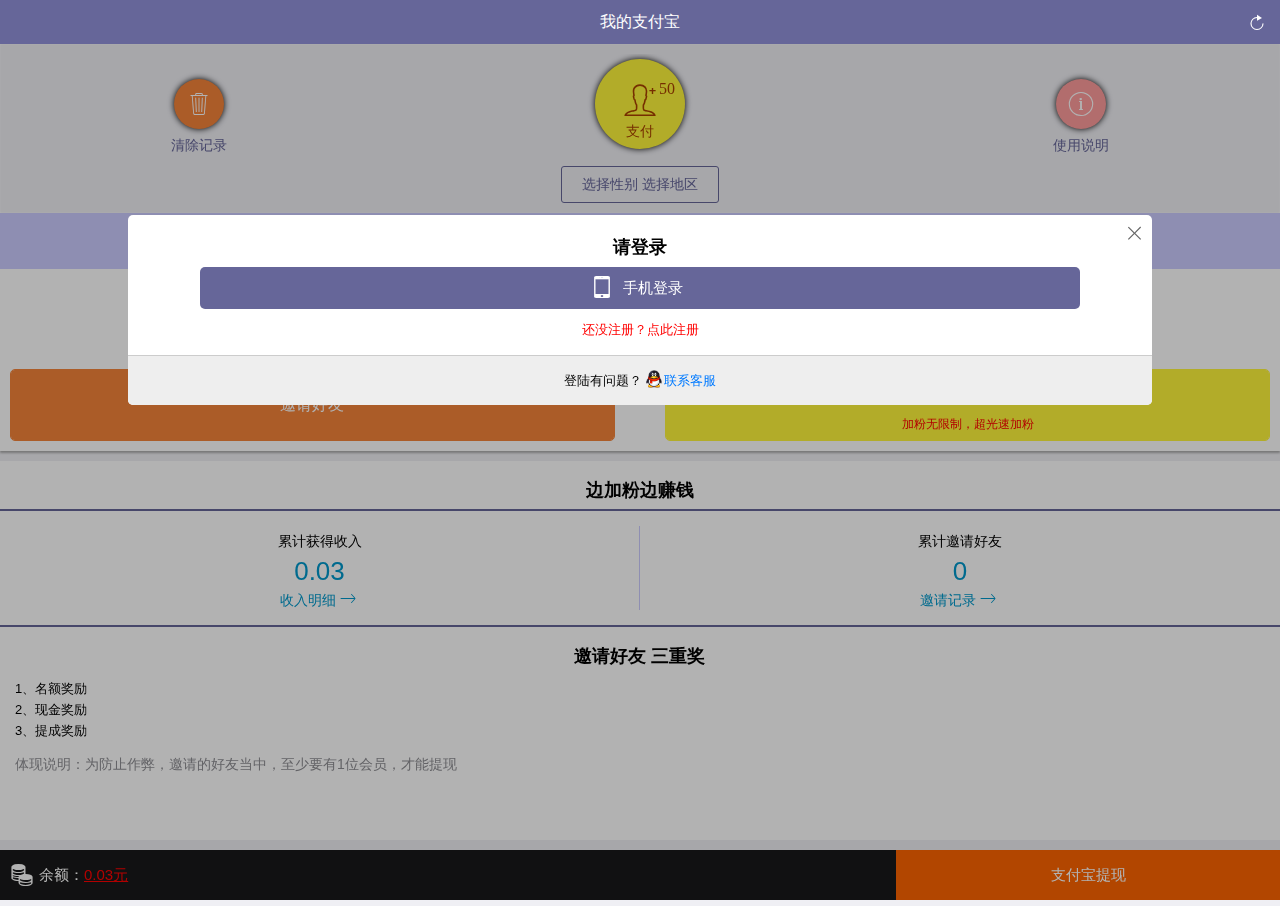
<file: index.html>
<!DOCTYPE html>
<html>
<head>
    <meta charset="utf-8">
    <meta name="viewport" content="width=device-width,initial-scale=1,minimum-scale=1,maximum-scale=1,user-scalable=no" />
    <title></title>
    <link href="css/mui.min.css" rel="stylesheet"/>
    <link rel="stylesheet" href="css/style.css" /> 
</head>
<body>
	<header class="mui-bar mui-bar-nav">
	    <h1 class="mui-title">我的支付宝</h1>
	    <span class="mui-icon mui-icon-refreshempty mui-pull-right"></span>
	</header>
	
	<!--内容：开始-->
	<div class="mui-content"></div> 
	<!--内容：开始-->

</body>
<script type="text/javascript" src="js/mui.js" ></script>
<script type="text/javascript" src="js/dongyi.js" ></script>
<script type="text/javascript" src="js/app.js" ></script>
<script>
headerTap();//启用双击监听
subPagesLoad("index_inner");//加载子页面
/*
 * 考虑是否需要刷新按钮（有下拉刷新，而且刷新会出现白屏。效果不理想。）
 */
dj.click(dj.className("mui-icon-refreshempty")[0],function(){//右上角点击刷新
	var headerView = plus.webview.currentWebview().children()[0];
	headerView.reload();
})
</script>
</html>
</file>
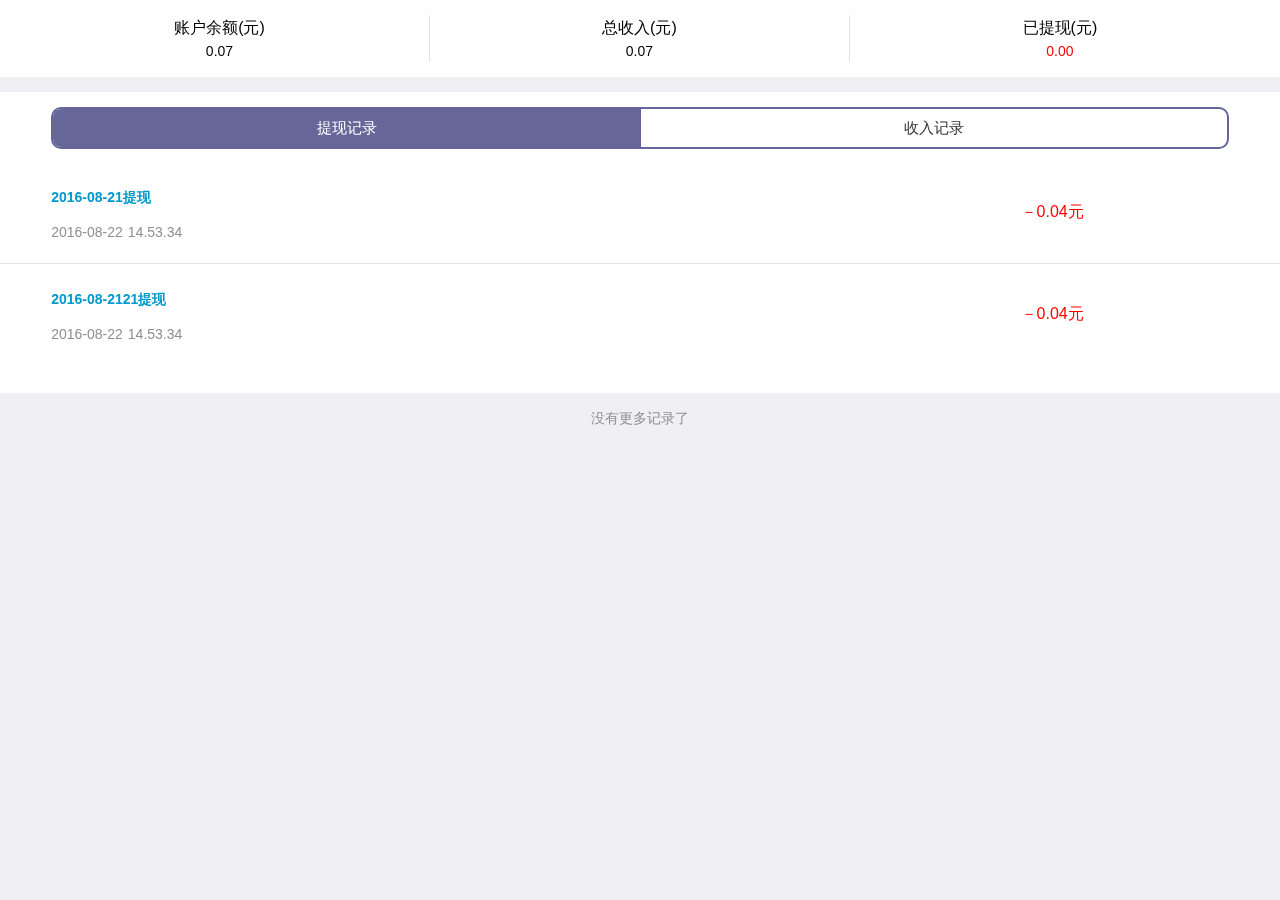
<file: cach_list_inner.html>
<!DOCTYPE html>
<html>
<head>
	<meta charset="utf-8">
    <meta name="viewport" content="width=device-width,initial-scale=1,minimum-scale=1,maximum-scale=1,user-scalable=no" />
    <title></title>
    <link href="css/mui.min.css" rel="stylesheet"/>
    <link rel="stylesheet" href="css/style.css" /> 
</head>
<body>
	<!--下拉容器：开始-->
	<div class="mui-content mui-scroll-wrapper" id="pullrefresh">
		<div class="mui-scroll">
			
			
			<!--收入列表：开始-->
		    <div class="mui-list-unstyled income-list">
		    		<div>
		    			<h5>账户余额(元)</h5>
		    			<p>0.07</p>
		    		</div>
		    		<div>
		    			<h5>总收入(元)</h5>
		    			<p>0.07</p>
		    		</div>
		    		<div>
		    			<h5>已提现(元)</h5>
		    			<p class="red">0.00</p>
		    		</div>
		    </div>
		    <!--收入列表：结束-->
		    <!--记录列表：开始-->
		    <div class="jilu-list">
				<div class="mui-segmented-control jilu-tab" id="segmentedControl">
					<a class="mui-control-item mui-active" href="#list_item1">提现记录</a><!--第一个mui-active-->
					<a class="mui-control-item" href="#list_item2">收入记录</a>
				</div>
				<!--第一个列表：开始-->
				<ul class="mui-control-content mui-list-unstyled  mui-active" id="list_item1"><!--第一个mui-active-->
					<li>
						<div class="jl-detail">
							<h4>2016-08-21提现</h4>
							<p>2016-08-22<time>14.53.34</time></p>
						</div>
						<div class="jl-num">－0.04元</div>
					</li>
					<li>
						<div class="jl-detail">
							<h4>2016-08-2121提现</h4>
							<p>2016-08-22<time>14.53.34</time></p>
						</div>
						<div class="jl-num">－0.04元</div>
					</li>
				</ul>
				<!--第一个列表：结束-->
				<!--第二个列表：开始-->
				<ul class="mui-control-content mui-list-unstyled" id="list_item2">
					<li>
						<div class="jl-detail">
							<h4>2016-08-21支出</h4>
							<p>2016-08-22<time>14.53.34</time></p>
						</div>
						<div class="jl-num">+0.04元</div>
					</li>
					<li>
						<div class="jl-detail">
							<h4>2016-08-21支出</h4>
							<p>2016-08-22<time>14.53.34</time></p>
						</div>
						<div class="jl-num">+0.04元</div>
					</li>
					<li>
						<div class="jl-detail">
							<h4>2016-08-21支出</h4>
							<p>2016-08-22<time>14.53.34</time></p>
						</div>
						<div class="jl-num">+0.04元</div>
					</li>
				</ul>
				<!--第二个列表：结束-->
				
		    </div>
		    <p class="jilu-more">没有更多记录了</p>
		    <!--记录列表：结束-->
		    
		    
	    </div>
	</div>
	<!--下拉容器：结束-->
	
	
	<!--弹窗：开始-->
    	<!--记录详情：开始-->
	<div class="login-tips jl-detail-tips" id="tc_jlxq">
		<span class="mui-icon mui-icon-closeempty mui-pull-right txt-close"></span>
		<h4>记录详情</h4>
		<p><time>2016-08-22</time>签到奖励</p>
	</div>
    	<!--记录详情：结束-->
    <!--弹窗：结束-->
</body>
<script type="text/javascript" src="js/mui.js" ></script>
<script type="text/javascript" src="js/dongyi.js" ></script>
<script type="text/javascript" src="js/app.js" ></script><!--全局使用的函数-->
<script>
var mask_show = false;//遮罩状态

//奖励细节弹窗
mui.each(dj.tagName("li"),function(data){
	dj.click(dj.tagName("li")[data],function(){
		mask_show = tcOpen(mask_show);
	})
})

//关闭按钮关闭弹窗
dj.click(dj.className("txt-close")[0],function(){//增加点击事件
	closeMaskBtn(mask_show);
})
</script>
</html>
</file>
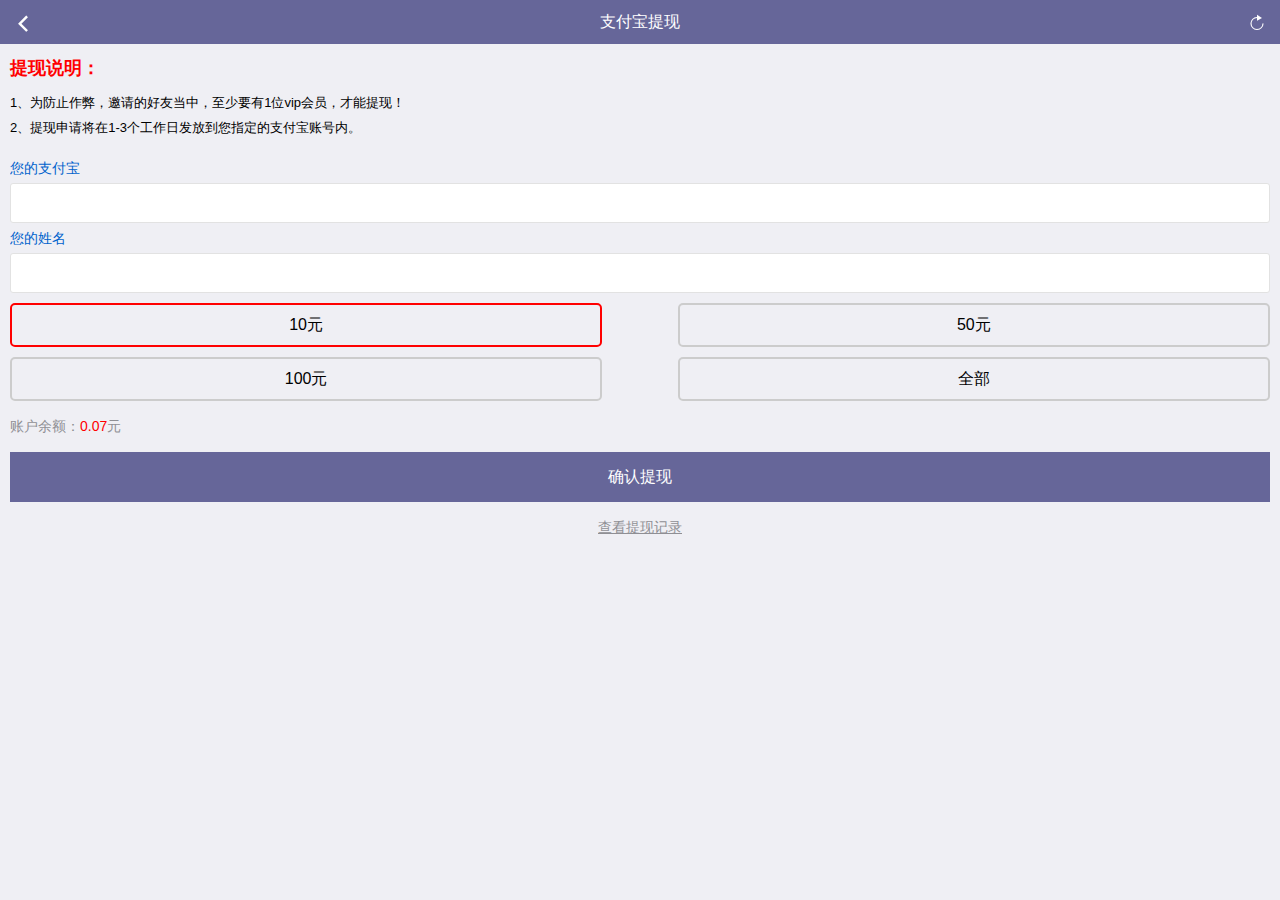
<file: cash.html>
<!DOCTYPE html>
<html>
<head>
	<meta charset="UTF-8">
	<title></title>
	<meta name="viewport" content="width=device-width,initial-scale=1,minimum-scale=1,maximum-scale=1,user-scalable=no" />
	<link href="css/mui.min.css" rel="stylesheet" />
	<link rel="stylesheet" href="css/style.css" />
</head>
<body> 
	<header class="mui-bar mui-bar-nav">
		<a class="mui-action-back mui-icon mui-icon-left-nav mui-pull-left" id="heeader_back"></a>
	    <h1 class="mui-title" id="title">支付宝提现</h1>
	    <span class="mui-icon mui-icon-refreshempty mui-pull-right"></span>
	</header>
	<!--内容：开始-->
	<div class="mui-content mui-content-padded">
		<div class="info">
			<h4>提现说明：</h4>
			<ul class="mui-list-unstyled">
				<li>1、为防止作弊，邀请的好友当中，至少要有1位vip会员，才能提现！</li>
				<li>2、提现申请将在1-3个工作日发放到您指定的支付宝账号内。</li>
			</ul>
		</div>
		<form class="mui-input-group cash-form" action="javascript:return false;">
			<div class="mui-input-row">
				<label>您的支付宝</label>
	        		<input type="text" class="mui-input-clear">
			</div>
			<div class="mui-input-row">
				<label>您的姓名</label>
	        		<input type="text" class="mui-input-clear">
			</div>
	        <div class="radio-num" id="radio_num">
			    	<input type="hidden" value="10" id="cash_value">
			    	<label class="radio" data="10">10元</label>
			    	<label class="radio" data="50">50元</label>
			    	<label class="radio" data="100">100元</label>
			    	<label class="radio" data="all">全部</label>
			</div>
        		<p>账户余额：<span id="all">0.07</span>元</p>
        		<input type="submit" value="确认提现" class="mui-btn mui-btn-block cash-sub active" id="cash_tx">
		</form>
		<p class="cash-link" id="cktxjl">查看提现记录</p>
	</div>
	<!--内容：结束-->
</body>
<script type="text/javascript" src="js/mui.js" ></script>
<script type="text/javascript" src="js/dongyi.js" ></script>
<script type="text/javascript" src="js/app.js" ></script><!--全局使用的函数-->
<script>
headerTap();//双击回到顶部
//查看提现记录
dj.click(dj.id("cktxjl"),function(){
	openWindowNew("cash_list");
})
//确认提现-提现后返回的页面
dj.click(dj.id("cash_tx"),function(){
	openWindowNew("cash_list");
})

/*
 * 提现的金额选择
 */
var value = 10;
//给每一个label添加点击事件
mui.each(dj.className("radio"),function(data){
	dj.click(dj.className("radio")[data],function(){
		mui.each(dj.className("radio"),function(dataA){
			dj.className("radio")[dataA].style.borderColor = "#ccc";//恢复其他border颜色
		})
		dj.className("radio")[data].style.borderColor = "#f00";//修改border颜色
		switch (data){//点击的值
			case 0:
				value = 10;
				break;
			case 1:
				value = 50;
				break;
			case 2:
				value = 100;
				break;
			case 3:
				value = dj.id("all").innerHTML;
				break;
			default:
				break;
		}
		dj.id("cash_value").value = value;//把值放到hidden的input里
	})
})
dj.click(dj.className("mui-icon-refreshempty")[0],function(){//右上角点击刷新
	var headerView = plus.webview.currentWebview();
	headerView.reload();
})
</script>
</html>
</file>
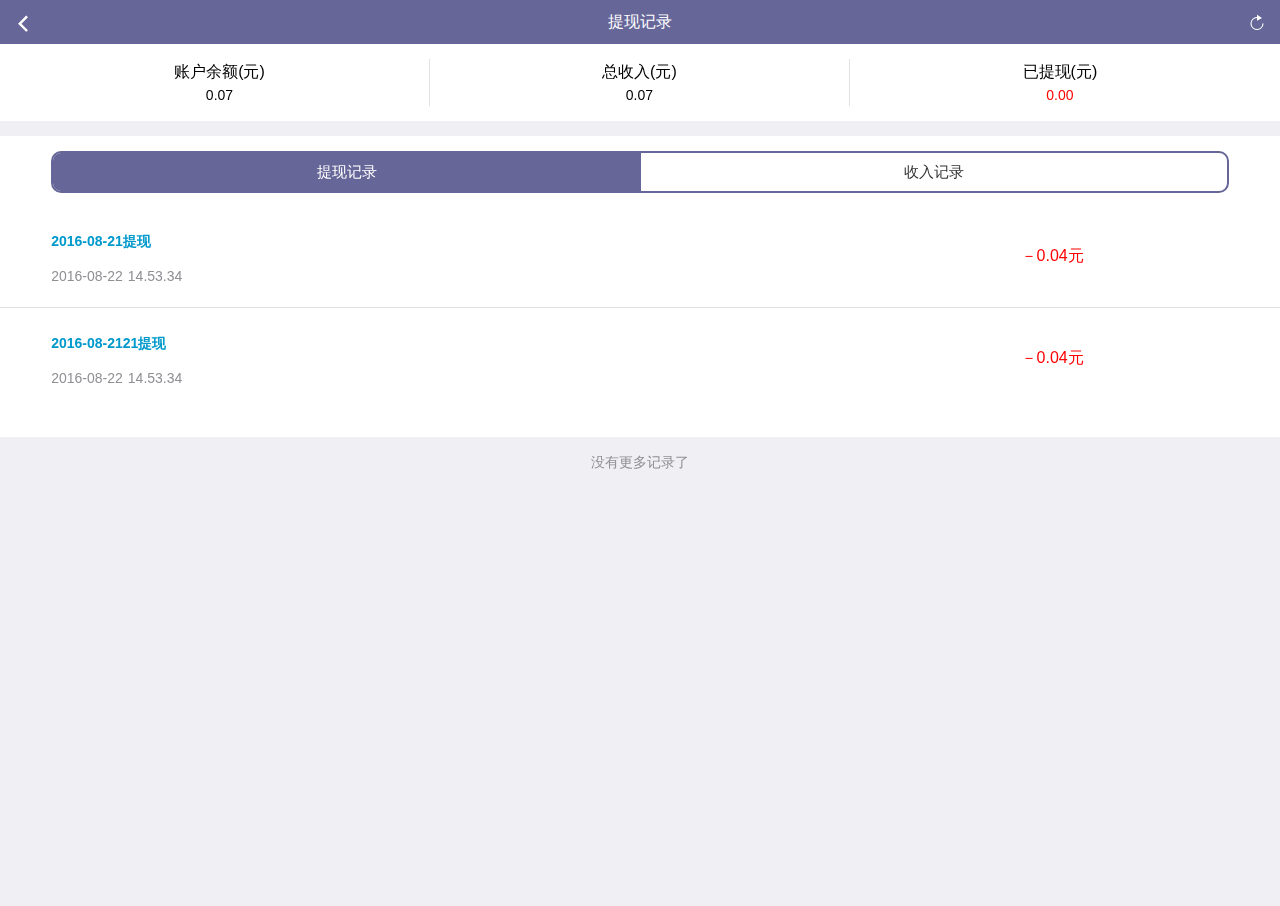
<file: cash_list.html>
<!doctype html>
<html>
<head>
	<meta charset="UTF-8">
	<title></title>
	<meta name="viewport" content="width=device-width,initial-scale=1,minimum-scale=1,maximum-scale=1,user-scalable=no" />
	<link href="css/mui.min.css" rel="stylesheet" />
	<link rel="stylesheet" href="css/style.css" />
</head>
<body>
	<header class="mui-bar mui-bar-nav">
		<a class="mui-action-back mui-icon mui-icon-left-nav mui-pull-left" id="heeader_back"></a>
	    <h1 class="mui-title" id="title">提现记录</h1>
	    <span class="mui-icon mui-icon-refreshempty mui-pull-right"></span>
	</header>
	
	<!--内容：开始-->
	<div class="mui-content"></div> 
	<!--内容：开始-->
	
</body>
<script type="text/javascript" src="js/mui.js" ></script>
<script type="text/javascript" src="js/dongyi.js" ></script>
<script type="text/javascript" src="js/app.js" ></script><!--全局使用的函数-->
<script>
headerTap();//双击回到顶部
subPagesLoad("cach_list_inner");//加载子页面
dj.click(dj.className("mui-icon-refreshempty")[0],function(){//右上角点击刷新
	var headerView = plus.webview.currentWebview().children()[0];
	headerView.reload();
})
</script>
</html>
</file>
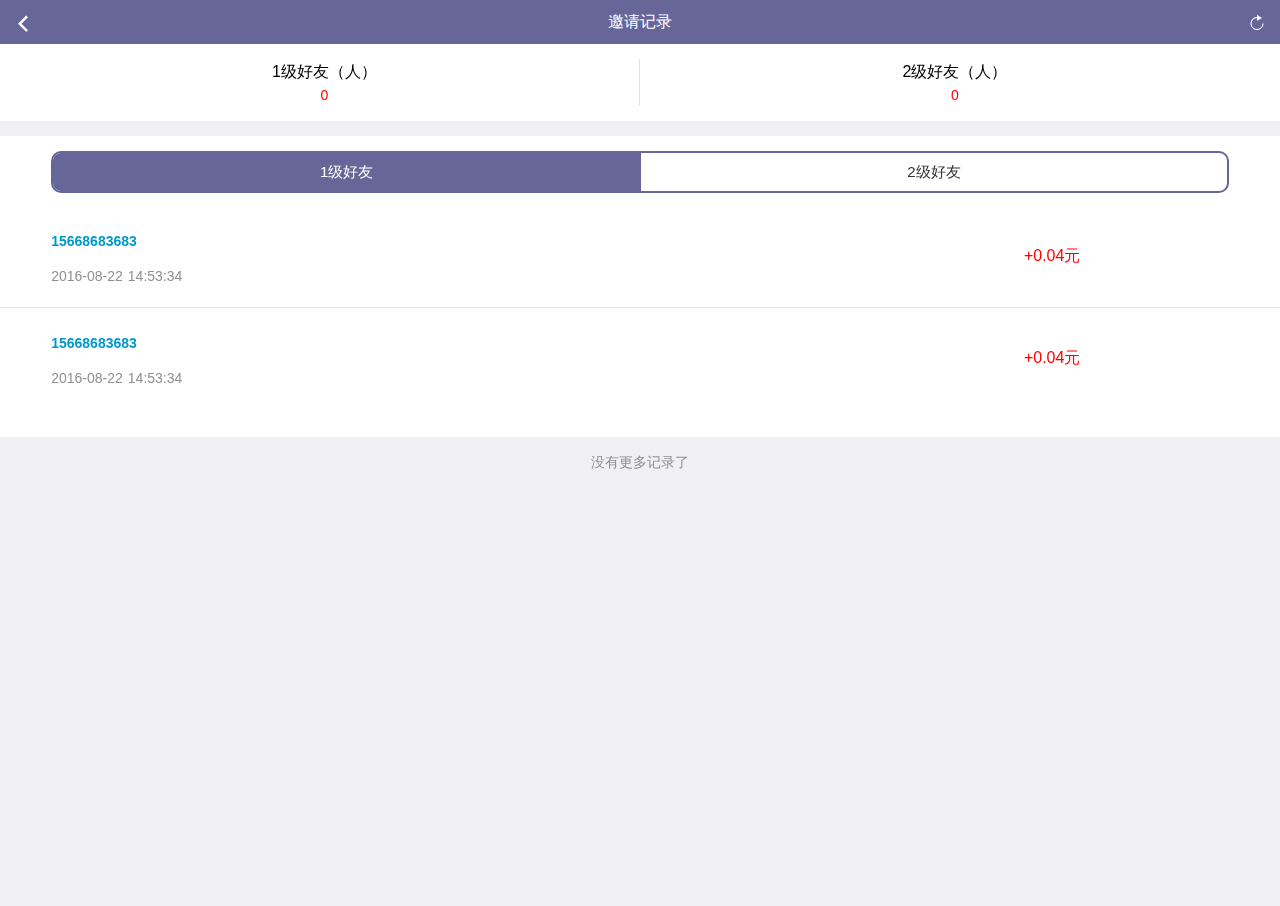
<file: friends.html>
<!doctype html>
<html>
<head>
	<meta charset="UTF-8">
	<title></title>
	<meta name="viewport" content="width=device-width,initial-scale=1,minimum-scale=1,maximum-scale=1,user-scalable=no" />
	<link href="css/mui.min.css" rel="stylesheet" />
	<link rel="stylesheet" href="css/style.css" />
</head>
<body>
	<header class="mui-bar mui-bar-nav">
	    <a class="mui-action-back mui-icon mui-icon-left-nav mui-pull-left"></a>
	    <h1 class="mui-title">邀请记录</h1>
	    <span class="mui-icon mui-icon-refreshempty mui-pull-right"></span>
	</header>
	<!--内容：开始-->
	<div class="mui-content"></div> 
	<!--内容：开始-->
	
</body>
<script type="text/javascript" src="js/mui.js" ></script>
<script type="text/javascript" src="js/dongyi.js" ></script>
<script type="text/javascript" src="js/app.js" ></script><!--全局使用的函数-->
<script>
headerTap();//双击回到顶部
subPagesLoad("friends_inner");//加载子页面
dj.click(dj.className("mui-icon-refreshempty")[0],function(){//右上角点击刷新
	var headerView = plus.webview.currentWebview().children()[0];
	headerView.reload();
})
</script>
</html>
</file>
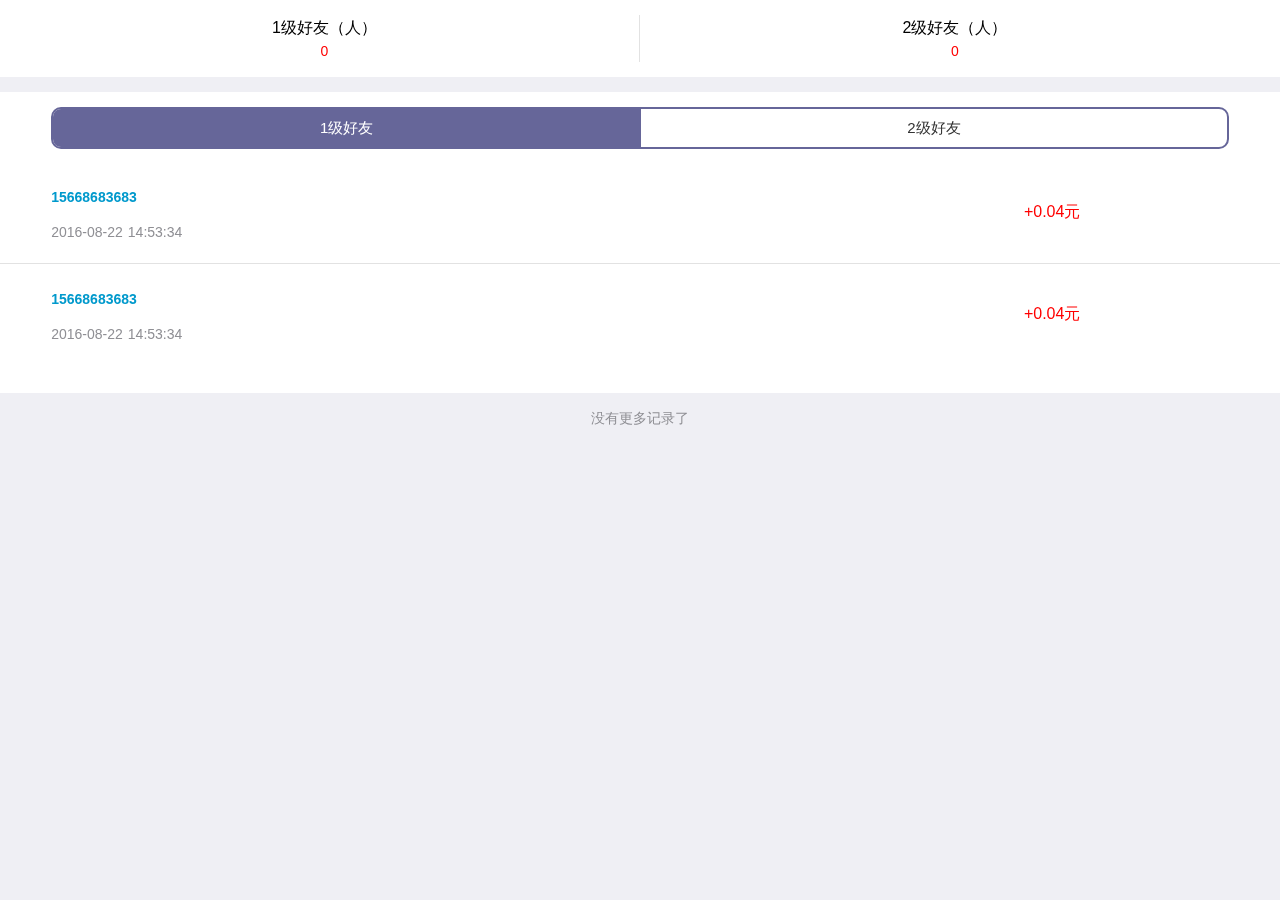
<file: friends_inner.html>
<!doctype html>
<html>
<head>
	<meta charset="UTF-8">
	<title></title>
	<meta name="viewport" content="width=device-width,initial-scale=1,minimum-scale=1,maximum-scale=1,user-scalable=no" />
	<link href="css/mui.min.css" rel="stylesheet" />
	<link rel="stylesheet" href="css/style.css" />
</head>
<body>
	<!--下拉容器：开始-->
	<div class="mui-content mui-scroll-wrapper" id="pullrefresh">
		<div class="mui-scroll">
			
			
			<!--收入列表：开始-->
		    <div class="mui-list-unstyled income-list invite-list">
		    		<div>
		    			<h5>1级好友（人）</h5>
		    			<p>0</p>
		    		</div>
		    		<div>
		    			<h5>2级好友（人）</h5>
		    			<p>0</p>
		    		</div>
		    </div>
		    <!--收入列表：结束-->
		    <!--提现按钮：开始-->
		    <!--<button class="mui-btn mui-btn-block mstx" id="matx">马上提现</button>-->
		    <!--提现按钮：结束-->
		    <!--记录列表：开始-->
		    <div class="jilu-list">
				<div class="mui-segmented-control jilu-tab" id="segmentedControl">
					<a class="mui-control-item mui-active" href="#list_item1">1级好友</a>
					<a class="mui-control-item" href="#list_item2">2级好友</a>
				</div>
				<ul class="mui-control-content mui-list-unstyled mui-active" id="list_item1">
					<li>
						<div class="jl-detail">
							<h4>15668683683</h4>
							<p>2016-08-22<time>14:53:34</time></p>
						</div>
						<div class="jl-num">+0.04元</div>
					</li>
					<li>
						<div class="jl-detail">
							<h4>15668683683</h4>
							<p>2016-08-22<time>14:53:34</time></p>
						</div>
						<div class="jl-num">+0.04元</div>
					</li>
				</ul>
				<ul class="mui-control-content mui-list-unstyled" id="list_item2">
					<li>
						<div class="jl-detail">
							<h4>15668683683</h4>
							<p>2016-08-22<time>14:53:34</time></p>
						</div>
						<div class="jl-num">+0.04元</div>
					</li>
					<li>
						<div class="jl-detail">
							<h4>15668683683</h4>
							<p>2016-08-22<time>14:53:34</time></p>
						</div>
						<div class="jl-num">+0.04元</div>
					</li>
					<li>
						<div class="jl-detail">
							<h4>15668683683</h4>
							<p>2016-08-22<time>14:53:34</time></p>
						</div>
						<div class="jl-num">+0.04元</div>
					</li>
				</ul>
		    </div>
		    <p class="jilu-more">没有更多记录了</p>
		    <!--记录列表：结束-->
		    
	    
		</div>
	</div> 
	<!--下拉容器：结束-->
	
	
	<!--弹窗：开始-->
    	<!--记录详情：开始-->
	<div class="login-tips jl-detail-tips" id="tc_jlxq">
		<span class="mui-icon mui-icon-closeempty mui-pull-right txt-close"></span>
		<h4>记录详情</h4>
		<p><time>2016-08-22</time>签到奖励</p>
	</div>
    	<!--记录详情：结束-->
    <!--弹窗：结束-->
</body>
<script type="text/javascript" src="js/mui.js" ></script>
<script type="text/javascript" src="js/dongyi.js" ></script>
<script type="text/javascript" src="js/app.js" ></script><!--全局使用的函数-->
<script>
var mask_show = false;//遮罩状态

//奖励细节弹窗
mui.each(dj.tagName("li"),function(data){
	dj.click(dj.tagName("li")[data],function(){
		mask_show = tcOpen(mask_show);
	})
})

//关闭按钮关闭弹窗
dj.click(dj.className("txt-close")[0],function(){//增加点击事件
	closeMaskBtn(mask_show);
})
</script>
</html>
</file>
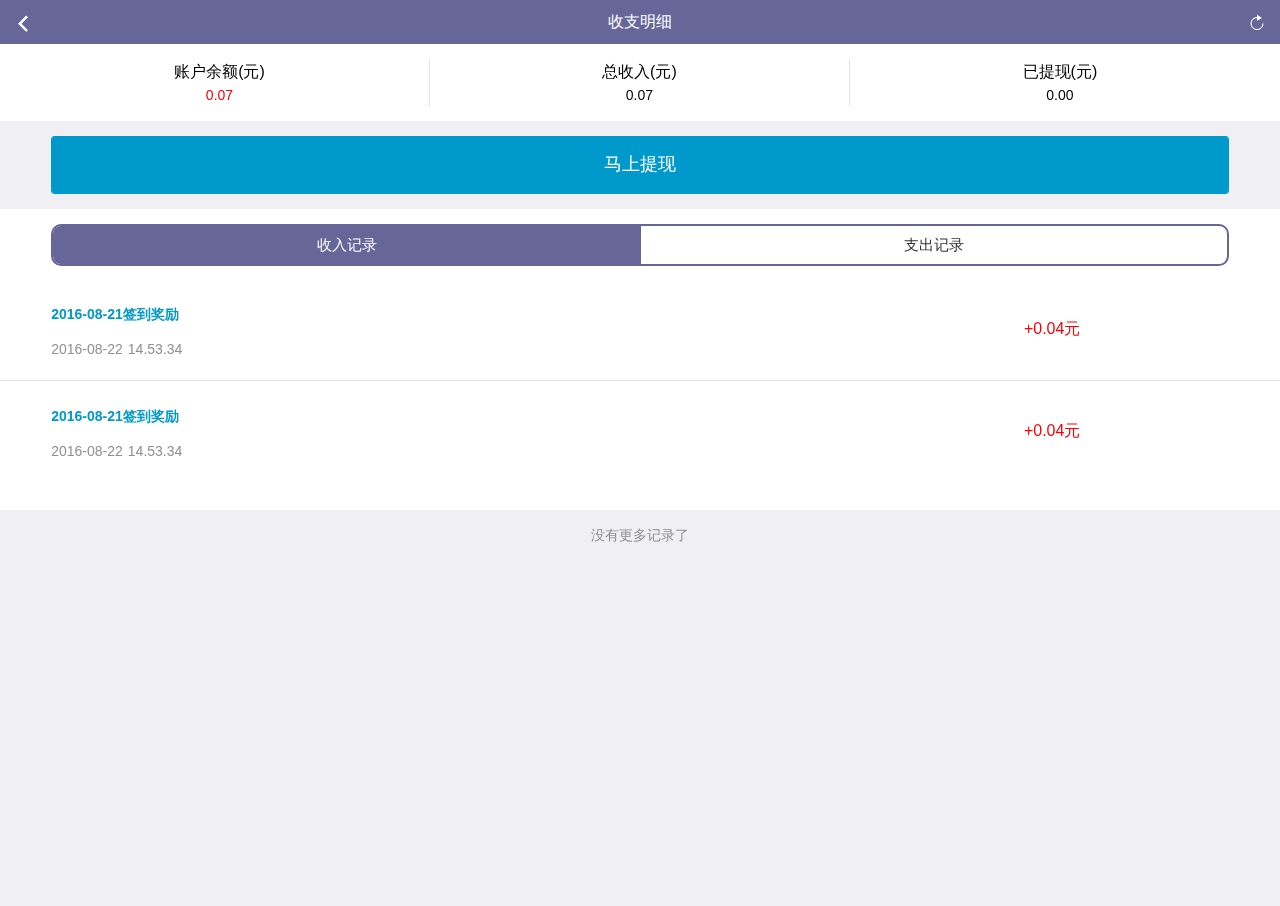
<file: income.html>
<!doctype html>
<html>
<head>
	<meta charset="UTF-8">
	<title></title>
	<meta name="viewport" content="width=device-width,initial-scale=1,minimum-scale=1,maximum-scale=1,user-scalable=no" />
	<link href="css/mui.min.css" rel="stylesheet" />
	<link rel="stylesheet" href="css/style.css" />
</head>
<body>
	<header class="mui-bar mui-bar-nav">
		<a class="mui-action-back mui-icon mui-icon-left-nav mui-pull-left" id="heeader_back"></a>
	    <h1 class="mui-title" id="title">收支明细</h1>
	    <span class="mui-icon mui-icon-refreshempty mui-pull-right"></span>
	</header>
	<!--内容：开始-->
	<div class="mui-content"></div> 
	<!--内容：开始-->
	
</body>
<script type="text/javascript" src="js/mui.js" ></script>
<script type="text/javascript" src="js/dongyi.js" ></script>
<script type="text/javascript" src="js/app.js" ></script><!--全局使用的函数-->
<script>
headerTap();//双击回到顶部
subPagesLoad("income_inner")//加载子页面
dj.click(dj.className("mui-icon-refreshempty")[0],function(){//右上角点击刷新
	var headerView = plus.webview.currentWebview().children()[0];
	headerView.reload();
})
</script>
</html>
</file>
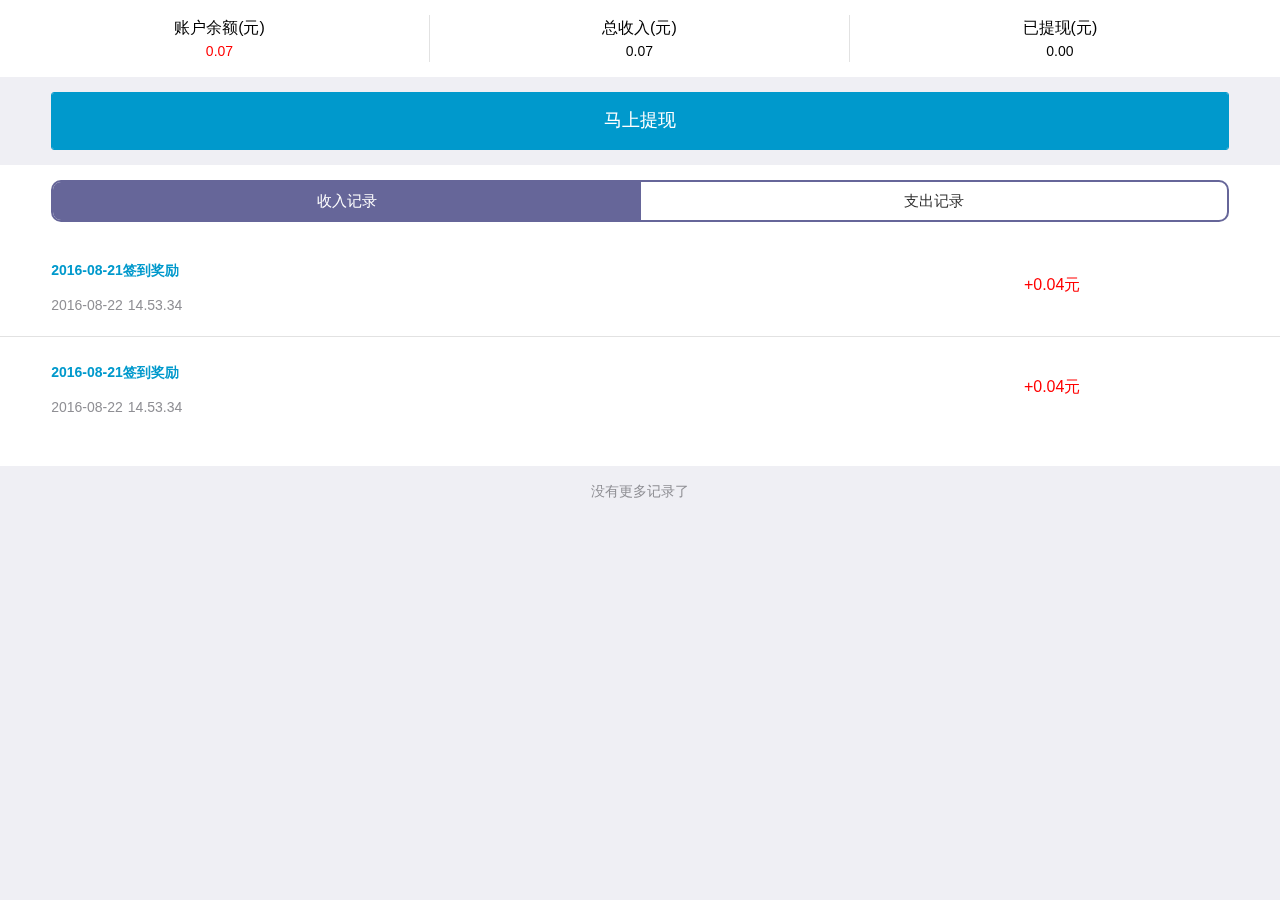
<file: income_inner.html>
<!doctype html>
<html>
<head>
	<meta charset="UTF-8">
	<title></title>
	<meta name="viewport" content="width=device-width,initial-scale=1,minimum-scale=1,maximum-scale=1,user-scalable=no" />
	<link href="css/mui.min.css" rel="stylesheet" />
	<link rel="stylesheet" href="css/style.css" />
</head>
<body>
	<!--下拉容器：开始-->
	<div class="mui-content mui-scroll-wrapper" id="pullrefresh">
		<div class="mui-scroll">
			
			
			<!--收入列表：开始-->
		    <div class="mui-list-unstyled income-list">
		    		<div>
		    			<h5>账户余额(元)</h5>
		    			<p class="red">0.07</p>
		    		</div>
		    		<div>
		    			<h5>总收入(元)</h5>
		    			<p>0.07</p>
		    		</div>
		    		<div>
		    			<h5>已提现(元)</h5>
		    			<p>0.00</p>
		    		</div>
		    </div>
		    <!--收入列表：结束-->
		    <!--提现按钮：开始-->
		    <button class="mui-btn mui-btn-block mstx mui-btn-blue" id="matx">马上提现</button>
		    <!--提现按钮：结束-->
		    <!--记录列表：开始-->
		    <div class="jilu-list">
				<div class="mui-segmented-control jilu-tab" id="segmentedControl">
					<a class="mui-control-item mui-active" href="#list_item1">收入记录</a><!--第一个mui-active-->
					<a class="mui-control-item" href="#list_item2">支出记录</a>
				</div>
				<!--第一个列表：开始-->
				<ul class="mui-control-content mui-list-unstyled  mui-active" id="list_item1"><!--第一个mui-active-->
					<li>
						<div class="jl-detail">
							<h4>2016-08-21签到奖励</h4>
							<p>2016-08-22<time>14.53.34</time></p>
						</div>
						<div class="jl-num">+0.04元</div>
					</li>
					<li>
						<div class="jl-detail">
							<h4>2016-08-21签到奖励</h4>
							<p>2016-08-22<time>14.53.34</time></p>
						</div>
						<div class="jl-num">+0.04元</div>
					</li>
				</ul>
				<!--第一个列表：结束-->
				<!--第二个列表：开始-->
				<ul class="mui-control-content mui-list-unstyled" id="list_item2">
					<li>
						<div class="jl-detail">
							<h4>2016-08-21支出</h4>
							<p>2016-08-22<time>14.53.34</time></p>
						</div>
						<div class="jl-num">+0.04元</div>
					</li>
					<li>
						<div class="jl-detail">
							<h4>2016-08-21支出</h4>
							<p>2016-08-22<time>14.53.34</time></p>
						</div>
						<div class="jl-num">+0.04元</div>
					</li>
					<li>
						<div class="jl-detail">
							<h4>2016-08-21支出</h4>
							<p>2016-08-22<time>14.53.34</time></p>
						</div>
						<div class="jl-num">+0.04元</div>
					</li>
				</ul>
				<!--第二个列表：结束-->
				
		    </div>
		    <p class="jilu-more">没有更多记录了</p>
		    <!--记录列表：结束-->
		    
		    
	    </div>
	</div>
	<!--下拉容器：结束-->
	
	
	<!--弹窗：开始-->
    	<!--记录详情：开始-->
	<div class="login-tips jl-detail-tips" id="tc_jlxq">
		<span class="mui-icon mui-icon-closeempty mui-pull-right txt-close"></span>
		<h4>记录详情</h4>
		<p><time>2016-08-22</time>签到奖励</p>
	</div>
    	<!--记录详情：结束-->
    <!--弹窗：结束-->
</body>
<script type="text/javascript" src="js/mui.js" ></script>
<script type="text/javascript" src="js/dongyi.js" ></script>
<script type="text/javascript" src="js/app.js" ></script><!--全局使用的函数-->
<script>
var mask_show = false;//遮罩状态

//奖励细节弹窗
mui.each(dj.tagName("li"),function(data){
	dj.click(dj.tagName("li")[data],function(){
		mask_show = tcOpen(mask_show);
	})
})

//关闭按钮关闭弹窗
dj.click(dj.className("txt-close")[0],function(){//增加点击事件
	closeMaskBtn(mask_show);
})

//支付宝提现
dj.click(dj.id("matx"),function(){
	openWindowNew("cash");
})
</script>
</html>
</file>
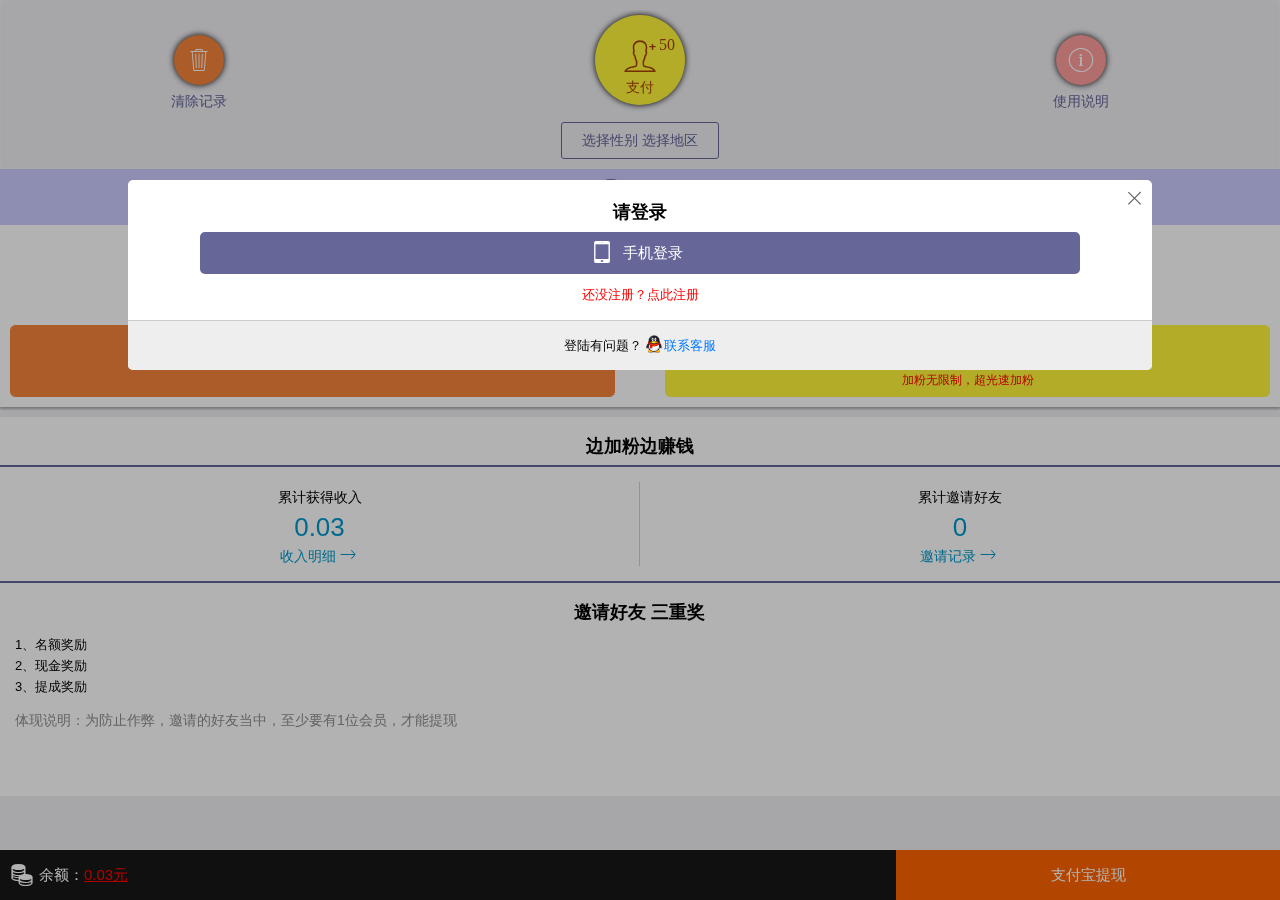
<file: index_inner.html>
<!DOCTYPE html>
<html>
<head>
    <meta charset="utf-8">
    <meta name="viewport" content="width=device-width,initial-scale=1,minimum-scale=1,maximum-scale=1,user-scalable=no" />
    <title></title>
    <link href="css/mui.min.css" rel="stylesheet"/>
    <link rel="stylesheet" href="css/style.css" /> 
    <link rel="stylesheet" href="css/icons-extra.css" />
    <link rel="stylesheet" type="text/css" href="css/mui.picker.css"/><!--底部选择框-->
    <link rel="stylesheet" type="text/css" href="css/mui.poppicker.css"/><!--底部选择框-->
</head>
<body>
	<!--下拉容器：开始-->
	<div class="mui-content mui-scroll-wrapper" id="pullrefresh">
		<div class="mui-scroll">
			
			
		    <!--粉丝操作按钮：开始-->
		    <div class="mui-content fans-content">
		        <div class="fans">
			    	<div class="fans-clear">
			    		<span class="mui-icon mui-icon-trash"></span>
			    		<p>清除记录</p>
			    	</div>
			    	<div class="fans-add">
			    		<div class="mui-icon mui-icon-personadd" id="jf" data-href="tc_jfsb">
			    			<span>50</span>
			    		</div>
			    		<p>支付</p>
			    	</div>
			    	<div class="fans-intro" id="sysm">
			    		<span class="mui-icon mui-icon-info"></span>
			    		<p>使用说明</p>
			    	</div>
			    </div>
			    <div class="gender">
			    	<button class="mui-btn" id="sex_loc">选择性别 选择地区</button>
			    </div>
		    </div>
		    <!--粉丝操作按钮：结束-->
		    <!--登录状态：开始-->
		    <div class="login">
		    		<!--未登录状态：开始-->
			    	<a class="login-content" data-href="tc_yhdl" id="tc_btn_yhdl">
			    		<span class="mui-icon mui-icon-person-filled"></span>
			    		<span class="login-text">请登录</span>
			    	</a>
			    	<!--未登录状态：结束-->
			    	<!--已登录状态：开始-->
				<div class="login-already">
			    		<div data-href="tc_wxts" id="tc_btn_wxts">156*****683<span id="login_already_zt">已暂停</span></div>
		    			<div data-href="tc_qdsjjl" id="tc_btn_qdsjjl">签到领名额</div>
		    		</div>	
		    		<!--已登录状态：结束--> 
		    </div>
		    <!--登录状态：结束-->
		    <!--邀请好友、开通VIP：开始-->
		    <div class="share">
			    	<h4>请先登录</h4><!--登陆前-->
			    	<h3>您还有<span>0</span>个加粉名额</h4><!--登陆后-->
			    	<p>每邀请1个好友，增加<span>100</span>个名额</p>
			    	<button class="mui-btn mui-btn-block friends" id="share_yqhy">邀请好友</button>
			    	<button class="mui-btn mui-btn-block vip mui-btn-blue" data-href="tc_hycz" id="tc_btn_hycz">我要开通VIP
			    		<p>加粉无限制，超光速加粉</p>
			    	</button>
		    </div>
		    <!--邀请好友、开通VIP：结束-->
		    <!--边加粉边赚钱：开始-->
		    <div class="fans-money">
		    		<h4>边加粉边赚钱</h4>
			    	<div class="list">
			    		<div class="shouru">
			    			<h5>累计获得收入</h5>
			    			<p class="mf-txt">0.03</p>
			    			<p id="shouru">收入明细<span class="mui-icon mui-icon-arrowthinright"></span></p>
			    		</div>
			    		<div class="haoyou">
			    			<h5>累计邀请好友</h5>
			    			<p class="mf-txt">0</p>
			    			<p id="intive_jilu">邀请记录<span class="mui-icon mui-icon-arrowthinright"></span></p>
			    		</div>
			    	</div>
		    		<!--邀请好友奖励：开始-->
			    <div class="invite-jiangli">
				    	<h4>邀请好友 三重奖</h5>
			    		<ul class="mui-list-unstyled invite-list">
			    			<li>1、名额奖励</li>
			    			<li>2、现金奖励</li>
			    			<li>3、提成奖励</li>
			    		</ul>
			    		<p>体现说明：为防止作弊，邀请的好友当中，至少要有1位会员，才能提现</p>
			    </div>
			    <!--邀请好友奖励：结束-->
		    </div>
		    <!--边加粉边赚钱：结束-->
		    
	
		</div>
	</div> 
	<!--下拉容器：结束-->



	
	
	<!--登陆后的底部支付宝提现：开始-->
    <div class="alipay-bottom">
    		<div>
    			<span class="mui-icon-extra mui-icon-extra-gold"></span>
    			<span>余额：</span>
    			<span class="my-money" id="yu_e">0.03元</span>
    		</div>
    		<button id="alipay_cash">支付宝提现</button>
    </div>
    <!--登陆后的底部支付宝提现：结束-->
	
	
	
	<!--弹窗：开始-->
	
	<!--登陆提示弹窗：开始-->
	<div class="inner-backdrop" id="inner-backdrop">
		<div class="login-tips" id="tc_mr" data-href="tc_mr">
			<span class="mui-icon mui-icon-closeempty mui-pull-right txt-close"></span>
			<h4>请登录</h4>
			<div class="login-tel-btn" data-href="tc_yhdl" id="tc_mr_dl">
				<span class="mui-icon-extra mui-icon-extra-phone"></span>
				<span>手机登录</span>
			</div>
			<span id="zc" data-href="tc_yhzc">还没注册？点此注册</span>
			<div class="link-qq">
				<span>登陆有问题？</span>
				<span class="link-qq-kefu"><img src="images/kefuqq.png" />联系客服</span>
			</div>
		</div>
	</div>
	
	<!--登陆提示弹窗：结束-->


	<!--注册弹窗：开始-->
	<div class="login-tips" id="tc_yhzc">
		<span class="mui-icon mui-icon-closeempty mui-pull-right txt-close"></span>
		<h4>用户注册</h4>
		<p class="login-top-tips">验证码已发送，请您注意查收</p>
		<form class="mui-input-group login-form" action="javascript:return false;">
		    <div class="mui-input-row">
		        <input type="text" class="mui-input-clear" placeholder="手机号">
		    </div>
		    <div class="mui-input-row">
		        <input type="password" class="mui-input-password" placeholder="密码">
			</div>
		    <div class="mui-input-row">
		        <input type="text" class="dxyam" placeholder="短信验证码" id="dxyam">
		        <div class="yzm" id="yzm"><span class="mui-spinner" id="mui_spinner"></span><span id="hqyzm">获取验证码</span></div>
		    </div>
		    <div class="mui-input-row login-row">
		    		<input type="submit" value="确认注册" class="mui-btn-block login-sub" id="yhzc_sub"/>
		    </div>
		</form>
	</div>
	<!--注册弹窗：结束-->
	
	
	<!--登陆弹窗：开始-->
	<div class="login-tips" id="tc_yhdl">
		<span class="mui-icon mui-icon-closeempty mui-pull-right txt-close"></span>
		<h4>用户登录</h4>
		<form class="mui-input-group login-form" action="javascript:return false;">
		    <div class="mui-input-row">
		        <input type="text" class="mui-input-clear" placeholder="手机号">
		    </div>
		    <div class="mui-input-row">
		        <input type="password" class="mui-input-password" placeholder="密码">
			</div>
		    <div class="mui-input-row login-row">
		    		<input type="submit" value="确认登陆" class="mui-btn-block login-sub" id="yhdl_sub"/>
		    </div>
		    <span id="zc2" data-href="tc_yhzc">还没注册？点此注册</span>
		</form>
	</div>
	<!--登陆弹窗：结束-->
	

	<!--温馨提示：开始-->
	<div class="login-tips" id="tc_wxts">
		<span class="mui-icon mui-icon-closeempty mui-pull-right txt-close"></span>
		<h3 class="txt-title">温馨提示</h3>
		<p class="txt">您已经暂停了加粉，如需继续使用请点击激活！<span>（注：暂停期间将不会有人加您）</span></p>
		<button class="mui-btn jh-sub" id="tc_wxts_jh">点击激活</button>
	</div>
	<!--温馨提示：结束-->


	<!--签到随机奖励：开始-->
	<div class="login-tips" id="tc_qdsjjl">
		<span class="mui-icon mui-icon-closeempty mui-pull-right txt-close"></span>
		<h4>签到随机奖励</h4>
		<div class="mark-money"><span>+0.04</span>元</div>
		<div class="mark-progress-bar">
			<span class="active">1</span>
			<span class="active">2</span>
			<span>3</span>
			<span>4</span>
			<span>5</span>
		</div>
		<p class="mark-txt">每累积签到<span>5</span>天，送<span>50</span>个加粉名额</p>
		<button class="mui-btn jh-sub mark-sub" id="tc_qdtl" data-href="tc_hycz"><span>签到太累？</span>直接开通会员，加粉名额无限制</button>
	</div>
	<!--签到随机奖励：结束-->


	<!--加粉教程：开始-->
	<div class="login-tips" id="tc_jc">
		<span class="mui-icon mui-icon-closeempty mui-pull-right txt-close"></span>
		<div class="jc-1">
			<h4 class="add-fans-title">首次加粉，简易教学（一）</h4>
			<ul class="mui-list-unstyled add-fans-list">
				<li>1、点击“加粉”后，系统将批量导入50个名额到您的手机通讯录。</li>
				<li>2、打开社交APP，找到“通讯录>新的朋友>手机联系人”一个一个通过和添加。</li>
				<li>3、加粉完成后，点击“清理”，倒入通讯里的数据将一键清除。</li>
			</ul>
			<button class="mui-btn login-sub add-fans-btn">下一步</button>
		</div>
		<div class="jc-2">
			<h4 class="add-fans-title">首次加粉，简易教学（二）</h4>
			<ul class="mui-list-unstyled add-fans-list">
				<li>1、好的头像和昵称，能提升加粉效果。</li>
				<li>2、您也可以开通VIP，加粉效果更快，更好。</li>
				<li>3、点击“开始加粉”，请在弹出的选项里，选择<span>“好”</span>或<span>“允许”</span>。</li>
			</ul>
			<button class="mui-btn login-sub add-fans-btn">开始加粉</button>
		</div>
	</div>
	<!--加粉教程：结束-->


	<!--加粉失败：开始-->
	<div class="login-tips add-fans-failed" id="tc_jfsb">
		<span class="mui-icon mui-icon-closeempty mui-pull-right txt-close"></span>
		<h4>加粉名额不足</h4>
		<p>每邀请1个好友安装，增加100个加粉名额。</p>
		<p>您也可以开通VIP，加粉无限制！</p>
		<div>
			<button id="shre_yq">立即邀请好友</button><button id="kthy">我要开通VIP</button>
		</div>
	</div>
	<!--加粉失败：结束-->


	<!--会员充值：开始-->
	<div class="login-tips huiyuan" id="tc_hycz">
		<span class="mui-icon mui-icon-closeempty mui-pull-right txt-close"></span>
		<h4>请选择会员类型</h4>
		<div class="tc_hycz_div" id="hy_first" data-href="tc_zffs">
			<h5>体验2天被动加粉（30元）</h5>
			<p>体验被动加粉、光速加粉的效果</p>
		</div>
		<div class="tc_hycz_div border-blue" id="hy_second" data-href="tc_zffs">
			<h5>VIP（99元/年）</h5>
			<p>加粉名额无限制，可筛选加粉</p>
		</div>
		<div class="tc_hycz_div border-red" id="hy_third" data-href="tc_zffs">
			<h5>钻石VIP（388元/30天）</h5>
			<p>永久VIP+30天被动加粉，光速加粉</p>
		</div>
	</div>
	<!--会员充值：结束-->


	<!--会员充值：开始-->
	<div class="login-tips pay" id="tc_zffs">
		<span class="mui-icon mui-icon-closeempty mui-pull-right txt-close"></span>
		<h4>请选择支付方式</h4>
		<div>
			<button class="mui-btn mui-btn-block pay-zfb" id="tc_zffs_zfb">支付宝付款</button>
			<button class="mui-btn mui-btn-block pay-wx" id="tc_zffs_wx">微信付款</button>
		</div>
	</div>
	<!--会员充值：结束-->

    <!--弹窗：结束-->
</body>
<script type="text/javascript" src="js/mui.js" ></script>
<script type="text/javascript" src="js/dongyi.js" ></script>
<script type="text/javascript" src="js/app.js" ></script><!--全局使用的函数-->
<!--<script type="text/javascript" src="js/city.data.js" ></script>--><!--省市及联：二级－视情况去留-->
<script type="text/javascript" src="js/city.data-3.js" ></script><!--省市及联：三级－视情况去留-->
<script type="text/javascript" src="js/mui.picker.js" ></script><!--底部选择框-->
<script type="text/javascript" src="js/mui.poppicker.js" ></script><!--底部选择框-->
<script type="text/javascript" src="js/index-inner.js" ></script><!--首页－内嵌页面-->
</html>
</file>
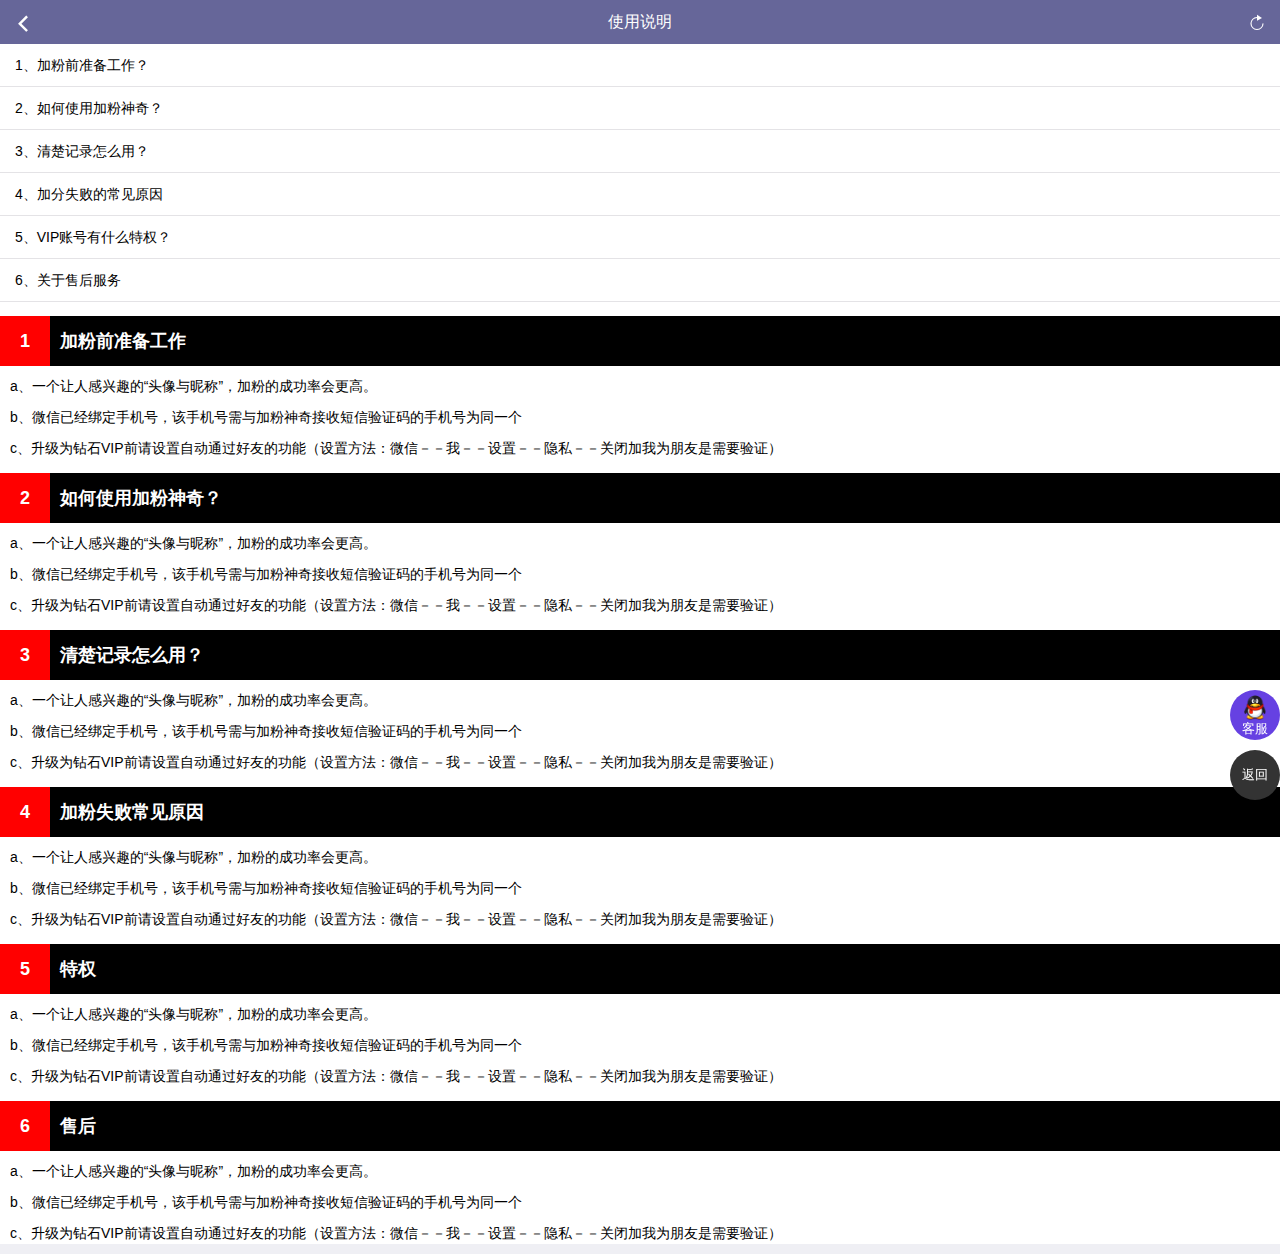
<file: introductions.html>
<!doctype html>
<html>

<head>
	<meta charset="UTF-8">
	<title></title>
	<meta name="viewport" content="width=device-width,initial-scale=1,minimum-scale=1,maximum-scale=1,user-scalable=no" />
	<link href="css/mui.min.css" rel="stylesheet" />
	<link rel="stylesheet" href="css/style.css" />
</head>

<body>
	<header class="mui-bar mui-bar-nav">
	    <a class="mui-action-back mui-icon mui-icon-left-nav mui-pull-left" id="go_back"></a>
	    <h1 class="mui-title">使用说明</h1>
	    <span class="mui-icon mui-icon-refreshempty mui-pull-right"></span>
	</header>
	<div class="mui-content intro-content" id="top">
	    <ul class="mui-table-view intro-title-list">
            <li class="mui-table-view-cell">
                <a href="#info1">
                    1、加粉前准备工作？
                </a>
            </li>
            <li class="mui-table-view-cell">
                <a href="#info2">
                     2、如何使用加粉神奇？
                </a>
            </li>
            <li class="mui-table-view-cell">
                <a href="#info3">
                     3、清楚记录怎么用？
                </a>
            </li>
            <li class="mui-table-view-cell">
                <a href="#info4">
                    4、加分失败的常见原因
                </a>
            </li>
            <li class="mui-table-view-cell">
                <a href="#info5">
                     5、VIP账号有什么特权？
                </a>
            </li>
            <li class="mui-table-view-cell">
                <a href="#info6">
                     6、关于售后服务
                </a>
            </li>
        </ul>
        
        <div class="mui-content intro-txt-list">
        		<div id="info1"></div>
            <h4><span>1</span>加粉前准备工作</h4>
            <div class="mui-content-padded">
            		<p>a、一个让人感兴趣的“头像与昵称”，加粉的成功率会更高。</p>
            		<p>b、微信已经绑定手机号，该手机号需与加粉神奇接收短信验证码的手机号为同一个</p>
            		<p>c、升级为钻石VIP前请设置自动通过好友的功能（设置方法：微信－－我－－设置－－隐私－－关闭加我为朋友是需要验证）
            		
            </div>
        </div>
        
        <div class="mui-content intro-txt-list">
        		<div id="info2"></div>
            <h4><span>2</span>如何使用加粉神奇？</h4>
            <div class="mui-content-padded">
            		<p>a、一个让人感兴趣的“头像与昵称”，加粉的成功率会更高。</p>
            		<p>b、微信已经绑定手机号，该手机号需与加粉神奇接收短信验证码的手机号为同一个</p>
            		<p>c、升级为钻石VIP前请设置自动通过好友的功能（设置方法：微信－－我－－设置－－隐私－－关闭加我为朋友是需要验证）
            		
            </div>
        </div>
        
        <div class="mui-content intro-txt-list">
        		<div id="info3"></div>
            <h4><span>3</span>清楚记录怎么用？</h4>
            <div class="mui-content-padded">
            		<p>a、一个让人感兴趣的“头像与昵称”，加粉的成功率会更高。</p>
            		<p>b、微信已经绑定手机号，该手机号需与加粉神奇接收短信验证码的手机号为同一个</p>
            		<p>c、升级为钻石VIP前请设置自动通过好友的功能（设置方法：微信－－我－－设置－－隐私－－关闭加我为朋友是需要验证）
            		
            </div>
        </div>
        
        <div class="mui-content intro-txt-list">
        		<div id="info4"></div>
            <h4><span>4</span>加粉失败常见原因</h4>
            <div class="mui-content-padded">
            		<p>a、一个让人感兴趣的“头像与昵称”，加粉的成功率会更高。</p>
            		<p>b、微信已经绑定手机号，该手机号需与加粉神奇接收短信验证码的手机号为同一个</p>
            		<p>c、升级为钻石VIP前请设置自动通过好友的功能（设置方法：微信－－我－－设置－－隐私－－关闭加我为朋友是需要验证）
            		
            </div>
        </div>
        
        <div class="mui-content intro-txt-list">
        		<div id="info5"></div>
            <h4><span>5</span>特权</h4>
            <div class="mui-content-padded">
            		<p>a、一个让人感兴趣的“头像与昵称”，加粉的成功率会更高。</p>
            		<p>b、微信已经绑定手机号，该手机号需与加粉神奇接收短信验证码的手机号为同一个</p>
            		<p>c、升级为钻石VIP前请设置自动通过好友的功能（设置方法：微信－－我－－设置－－隐私－－关闭加我为朋友是需要验证）
            		
            </div>
        </div>
        
        <div class="mui-content intro-txt-list">
        		<div id="info6"></div>
            <h4><span>6</span>售后</h4>
            <div class="mui-content-padded">
            		<p>a、一个让人感兴趣的“头像与昵称”，加粉的成功率会更高。</p>
            		<p>b、微信已经绑定手机号，该手机号需与加粉神奇接收短信验证码的手机号为同一个</p>
            		<p>c、升级为钻石VIP前请设置自动通过好友的功能（设置方法：微信－－我－－设置－－隐私－－关闭加我为朋友是需要验证）
            		
            </div>
        </div>
        
	</div>
	
	<!--右下方客服和返回按钮：开始-->
	<div class="kefu-return">
		<div class="kefu">
			<img src="images/kefuqq.png"/>
			<span>客服</span>
		</div>
		<a href="#top">返回</a>
			
		</div>
	</div>
	<!--右下方客服和返回按钮：结束-->
</body>
<script type="text/javascript" src="js/mui.js" ></script>
<script type="text/javascript" src="js/dongyi.js" ></script>
<script type="text/javascript" src="js/app.js" ></script><!--全局使用的函数-->
<script>
headerTap();//双击回到顶部
dj.click(dj.className("mui-icon-refreshempty")[0],function(){//右上角点击刷新
	var headerView = plus.webview.currentWebview();
	headerView.reload();
})
</script>
</html>
</file>
<file: css/style.css>
body{
	font-size: 13px;
}
/*.mui-bar-nav~.margin-no-refresh{
	padding-top:2px;
}*/
.mui-pull-bottom-pocket{
	height: 0px;
}
.mui-poppicker-header .mui-btn{
	background-color: #666699;
	border-color: #666699;
}
.mui-poppicker-header .mui-poppicker-btn-cancel{
	background-color: transparent;
}
/*.mui-scroll-wrapper,
.mui-bar-nav~.mui-content{
	border-top:3px solid #fff
}*/
.friends,
.friends:enabled:active{
	background-color: #f5843a;
	border-color: #f5843a;
	color: #fff;
}
.vip,
.vip:enabled:active{
    background-color: #ffb042;
    border-color: #ffb042;
    color: #a94300;
}
/*header*/
.mui-bar{
	background-color: #666699;
	box-shadow: none;
}
.mui-bar .mui-icon{
	color: #fff;
	font-size: 26px;
}
.mui-bar .mui-title{
	color: #fff;
	font-size: 16px;
	right: 10px;
    left: 10px;
}
/*首页*/
.login{/*未登陆*/
	text-align: center;
	background-color: #ccccff;
	padding: 10px;
	font-size: 0;
	height: 56px;
}
.login-content{
	width: auto;
	margin: 0 auto;
	display: inline-block;
	overflow: hidden;
}
.login .mui-icon{
	width:36px;
	height: 36px;
	line-height: 36px;
	text-align: center;
	background-color: #666699;
	border-radius: 50%;
	color: #fff;
	font-size: 46px;
	padding-top: 3px;
	overflow: hidden;
	float: left;
}
.mui-icon-person-filled:before{
	margin-left: -5px;
}
.login-text{
	display: inline-block;
	line-height: 36px;
	margin-left: 10px;
	font-size: 16px;
	color: #666699;
}
.login-already{
	display: none;
}
.login-already div{
	float: left;
	width: 50%;
	line-height: 36px;
	color: #666699;
	font-size: 13px;
}
.login-already div:first-child{
	border-right: 1px solid #fff;
}
.login-already span{
	text-decoration: underline;
	margin-left: 5px;
}
.fans-content{/*粉丝操作*/
	/*background-color: #ccccff;*/
	padding: 10px;
	box-shadow: inset 0 0 2px #fff;
}
.fans{
	overflow: hidden;
}
.fans div{
	text-align: center;
	width: 40%;
	float: left;
}
.fans .fans-clear,
.fans .fans-intro{
	width: 30%;
}
.fans .mui-icon{
	width: 50px;
	height: 50px;
	line-height: 49px;
	margin-top: 25px;
	text-align: center;
	border-radius: 50%;
	color: #fff;
	font-size: 30px;
	box-shadow: 0 0 6px #000;
	position: relative;
}
.fans .mui-icon-trash{
	background-color: #f5843a;
}
.fans .mui-icon-personadd{
	display: inline-block;
	background-color: #fff63b;
	float: none;
	color: #a94300;
}
.fans .fans-add span{
	position: absolute;
	font-size: 16px;
	top: 20px;
	right: 10px;
	line-height: 20px;
}
.fans .mui-icon-info{
	background-color: #ff9d9d;
}
.fans .fans-add .mui-icon{
	width: 90px;
	height: 90px;
	line-height: 80px;
	font-size: 50px;
	margin-top: 5px;
}
.fans .fans-add p{
	margin-top: -28px;
	position: relative;
	color: #a94300;
}
.fans p{
	margin-bottom: 0;
	margin-top: 6px;
	color: #666699;
}
.gender{
	text-align: center;
	margin-top: 10px;
}
.gender button,
.gender button:enabled:active{
	display: inline-block;
	color: #666699;
	border: 1px solid #666699;
	border-radius: 3px;
	padding: 0 20px;
	line-height: 35px;
	background-color: #efeff4;
}
/*邀请好友*/
.share{
	text-align: center;
	background-color: #fff;
	padding: 10px;
	box-shadow: 0 2px 2px #acacac;
	overflow: hidden;
}
.share h3{
	font-size: 18px;
	line-height: 30px;
}
.share h4{
	font-size: 14px;
	color: #f00;
}
.share p{
	color: #000;
}
.share h3 span,
.share p span{
	color: #f00;
}
.share button{
	border-radius: 5px;
	padding: 10px 0;
	line-height: 30px;
	width: 48%;
	float: left;
	margin-bottom: 0;
	height: 72px;
	font-size: 16px;
}
.share button:last-child{
	color: #650091;
	background-color: #fff63b;
	border-color: #fff63b;
	float: right;
}
.vip{
	color: #0099cc;
	line-height: 30px;
}
.vip p{
	color:#f00;
	font-size: 12px;
	margin: 0;
	margin-top: 8px;
	line-height: 12px;
}
/*边加粉边赚钱*/
.fans-money{
	margin-top: 10px;
	text-align: center;
	background-color: #fff;
	padding: 15px 0 45px 0;
}
.list{
	border-top: 2px solid #666699;
	border-bottom: 2px solid #666699;
	overflow: hidden;
	margin-top: 10px;
	padding: 15px 0;
}
.list div{
	display: inline-block;
	width: 50%;
	float: left;
	line-height: 20px;
}
.list h5{
	color:#000;
	line-height: 20px;
}
.list p{
	color:#0099cc;
	line-height: 20px;
	margin: 0;
}
.shouru{
	border-right: 1px solid #ccccff;
}
.invite-jiangli{
	margin-top: 20px;
	padding: 0 15px 10px 15px;
}
.invite-list,
.invite-jiangli p{
	text-align: left;
}
.list .mf-txt{
	font-size: 26px;
	display: inline-block;
	line-height: 30px;
}
/*登陆弹窗提示*/
.login-tips{
	position: fixed;
	width: 80%;
	z-index: 999;
	left: 10%;
	top: 20%;
	text-align: center;
	background-color: #fff;
	border-radius: 5px;
	padding: 12px 0 0 0;
	overflow: hidden;
	display: none;
}
.inner-backdrop{
	position: fixed;
    z-index: 999;
    top: 0;
    right: 0;
    bottom: 0;
    left: 0;
    background-color: rgba(0,0,0,.3);
}
#tc_mr{
	display: block;
}
.login-tips h4{
	line-height: 30px;
}
.login-tel-btn{
	padding: 5px 0;
	border-radius: 5px;
	width: 86%;
	margin: 0 auto;
	background-color: #666699;
	color: #fff;
	margin-bottom: 10px;
}
.login-tel-btn .mui-icon-extra{
	font-size: 30px;
	transform: scaleX(1.4);
	padding-right: 55px;
}
.login-tel-btn span:last-child{
	display: inline-block;
	line-height: 32px;
	position: absolute;
	margin-left: -60px;
	font-size: 15px;
}
.link-qq{
	margin-top: 15px;
	padding: 14px 0;
	border-top: 1px solid #ccc;
	background-color: #eee;
}
.link-qq span{
	display: inline-block;
}
.link-qq img{
	width: 16px;
	float: left;
	margin-right: 2px;
}
.link-qq-kefu{
	color: #007aff;
}
/*登陆表单*/
.login-form{
	width: 90%;
	margin: 0 auto;
}
.mui-input-group .mui-input-row:after{
	left: 0;
}
.login-form .mui-icon{
	font-family: Muiicons;
}
.login-form .mui-icon-extra{
	font-family: MuiiconSpread;
}
.login-form > div{
	border-left: 1px solid #e4e3e6;
	border-right: 1px solid #e4e3e6;
}
.mui-input-row input{
	font-size: 14px;
}
.mui-input-row label~.dxyam{
	padding-right: 90px;
}
.yzm{
	position: absolute;
	right: 7px;
	padding: 0 5px;
	border-radius: 2px;
	top: 7px;
	border: 1px solid #666699;
	background-color: #666699;
	color: #fff;
	font-size: 12px;
	line-height: 24px;
	width: 90px;
}
.yzm.active{
	background-color: #ccc;
	border-color: #ccc;
}
.mui-spinner{
	width: 15px;
	height: 15px;
	display: none;
	position: absolute;
	left: 8px;
	top: 4px;
}
.yzm.active .mui-spinner{
	display: inline-block;
}
.yzm.active #hqyzm{
	color: #333;
	padding-left: 16px;
}
.mui-input-group .login-row{
	height: auto;
	border: none;
}
.mui-input-group:after,
.mui-input-group .login-row:after{
	content:none;
}
.mui-input-group .login-sub{
	border: 1px solid #666699;
	background-color: #666699;
	border-radius: 3px;
	margin-top: 15px;
	margin-bottom: 10px;
}
#zc{
	color: #f00;
}
#zc2{
	display: block;
	margin-bottom: 15px;
	color: #f00;
}
.login-top-tips{
	margin: 0;
	font-size: 12px;
	color: #f00;
}
/*温馨提示*/
.txt{
	padding: 0 20px;
	font-size: 14px;
	text-align: left;
}
.txt span{
	color: #f00;
}
.txt-title{
	margin-top: 15px;
}
.jh-sub{
	background-color: #666699;
	color: #fff;
	margin-bottom: 15px;
	border-color: #666699;
	border-radius: 20px;
	font-size: 16px;
	padding: 5px 25px;
}
.txt-close{
	position: absolute;
	right: 0;
	top: 0;
	font-size: 35px;
	color: #666;
}
/*登陆后的底部支付宝提现*/
.alipay-bottom{
	background-color: rgba(0,0,0,0.9);
	overflow: hidden;
	position: fixed;
	width: 100%;
	bottom: 0;
	z-index: 999;
}
.alipay-bottom div{
	width: 70%;
	float: left;
	color: #fff;
	line-height: 40px;
}
.alipay-bottom div span{
	display: inline-block;
	float: left;
	line-height: 50px;
	font-size: 15px;
}
.alipay-bottom div .mui-icon-extra{
	line-height: 50px;
	margin: 0 5px 0 10px;
	font-size: 24px;
}
.my-money{
	color: #f00;
	text-decoration: underline;
}
.alipay-bottom button{
	width: 30%;
	background-color: #ff6500;
	border: none;
	display: inline-block;
	line-height: 50px;
	float: right;
	padding: 0;
	text-align: center;
	margin: 0;
	color: #fff;
	border-radius: 0;
	font-size: 15px;
}
/*签到*/
.mark-money span{
	font-size: 20px;
	color: #f00;
	margin-right: 5px;
	font-weight: bold;
}
.mark-progress-bar{
	margin-top: 10px;
}
.mark-progress-bar span{
	display: inline-block;
	width: 26px;
	height: 26px;
	color: #fff;
	border-radius: 13px;
	text-align: center;
	line-height: 26px;
	background-color: #ccc;
	margin-right: 10px;
	position: relative;
}
.mark-progress-bar span:last-child{
	margin-right: 0;
}
.mark-progress-bar .active{
	background-color: #0062cc;
}
.mark-progress-bar span:not(:first-child):before{
	content: '';
	display: inline-block;
	width: 15px;
	height: 4px;
	background-color: #ccc;
	position: absolute;
	top: 11px;
    right: 25px;
    z-index: -1;
}
.mark-progress-bar .active:not(:first-child):before{
	background-color: #0062cc;
}
.mark-txt{
	margin-top: 10px;
	color: #000;
}
.mark-txt span{
	color: #f00;
	margin: 0 2px;
}
.mark-sub{
	border-radius: 3px;
	width: 92%;
	font-size: 13px;
	white-space: normal;
	line-height: 26px;
	padding: 15px 0;
}
.mark-sub span{
	display: block;
	font-size: 18px;
}
/*加粉教程*/
.add-fans-title{
	color: #f00;
}
.add-fans-list{
	width: 90%;
	margin: 0 auto;
	margin-top: 10px;
	text-align: left;
}
.add-fans-list li{
	margin-bottom: 10px;
}
.add-fans-list span{
	color: #f00;
}
.add-fans-btn{
	width: 85%;
	margin-top: 5px;
	background-color: #0062cc;
	color: #fff;
	margin-bottom: 15px;
	font-size: 18px;
}
/*加粉失败*/
.add-fans-failed h4{
	margin-bottom: 10px;
}
.add-fans-failed p{
	text-align: left;
	padding: 0 20px;
	margin: 0;
	color: #000;
}
.add-fans-failed div{
	width: 90%;
	margin: 15px auto;
	overflow: hidden;
}
.add-fans-failed button{
	width: 48%;
	line-height: 30px;
	font-size: 14px;
	color: #fff;
}
.add-fans-failed button:first-child{
	float: left;
	background-color: #6641e2;
	border-color: #6641e2;
}
.add-fans-failed button:last-child{
	float: right;
	background-color: #ff0000;
	border-color: #ff0000;
}
/*会员充值*/
.huiyuan div{
	width: 90%;
	margin: 15px auto;
	padding: 5px 10px;
	line-height: 25px;
	border-radius: 3px;
}
.huiyuan div p{
	margin: 0;
	padding: 0;
	color: #000;
}
.huiyuan div h5{
	font-size: 16px;
	font-weight: bold;
}
.tc_hycz_div{
	border: 2px solid #666699;
}
.tc_hycz_div h5{
	color: #666699;
}
.border-green{
	border: 2px solid #1c8022;
}
.border-green h5{
	color: #ccccff;
}
.border-blue{
	border: 2px solid #d98888;
}
.border-blue h5{
	color: #d98888;
}
.border-red{
	border: 2px solid #c80000;
}
.border-red h5{
	color: #c80000;
}
/*支付方式*/
.pay div{
	border-top: 1px solid #ccc;
	width: 100%;
	text-align: center;
	margin: 10px 0 15px 0;
}
.pay div button{
	margin: 0 auto;
	margin-top: 15px;
	padding: 0;
	width: 80%;
	line-height: 50px;
	border-radius: 25px;
}
#tc_zffs_zfb{
	background-color: #0099cc;
	border-color: #0099cc;
	color: #fff;
}
#tc_zffs_wx{
	background-color: #666699;
	border-color: #666699;
	color: #fff;
}


/*使用说明*/
.intro-title-list a{
	font-size: 14px;
}
.intro-txt-list{
	margin-top: 15px;
	background-color: #fff;
}
.intro-txt-list h4{
	background-color: #000;
	color: #fff;
}
#top>.mui-table-view:first-child{
	margin-top: 0;
}
.intro-title-list .mui-table-view-cell:after{
	left: 0;
}
.intro-txt-list h4 span{
	display: inline-block;
	width:50px;
	line-height: 50px;
	color: #fff;
	text-align: center;
	background-color: #f00;
	margin-right: 10px;
}
.intro-txt-list div:first-child{
	height: 38px;
	margin-top: -44px;	
}
.intro-txt-list p{
	color: #000;
}
.intro-txt-list img{
	margin: 0 auto;
	max-width: 100%;
	height: auto;
}
.intro-txt-list:target{
	position: relative;
}
.kefu-return{
	width: 50px;
	position: fixed;
	right: 0;
	bottom: 100px;
}
.kefu-return div,
.kefu-return a{
	width: 50px;
	height: 50px;
	border-radius: 50px;
	text-align: center;
}
.kefu{
	background-color: #6641e2;
	color: #fff;
}
.kefu span{
	display: block;
	margin-top: -8px;
}
.kefu img{
	width: 45%;
	margin-top: 5px;
	margin-bottom: 0;
}
.kefu+a{
	display: block;
	margin-top: 10px;
	background-color: #333;
	color: #fff;
	line-height: 50px;
}
/*收入明细*/
.income-list{
	overflow: hidden;
	background-color: #fff;
	margin-top: 0;
	padding: 15px 10px;
}
.income-list div{
	float: left;
	width: 33.33%;
	text-align: center;
	border-right: 1px solid #e2e2e2;
}
.income-list div:last-child{
	border-right: none;
}
.income-list h5{
	font-size: 16px;
	color: #000;
}
.income-list p{
	color: #000;
	margin-bottom: 0;
	font-size: 14px;
}
.income-list .red{
	color: #f00;
}
.mstx{
	width: 92%;
	box-sizing: border-box;
	text-align: center;
	margin: 15px auto;
	color: #fff;
	background-color: #0099cc;
	border-color: #0099cc;
}
.jilu-list{
	background-color: #fff;
	padding: 15px 0;
	margin-top:15px;
}
.jilu-tab{
	width: 92%;
	border: 2px solid #666699;
	border-radius: 10px;
	margin: 0 auto;
	overflow: hidden;
}
.mui-segmented-control .mui-control-item{
	width: 50%;
	border-color: #666699;
	color: #333;
}
.mui-segmented-control .mui-control-item.mui-active{
	background-color: #666699;
}
.jilu-list li{
	border-top: 1px solid #e2e2e2;
	padding: 10px 4%;
	overflow: hidden;
}
.jilu-list li:first-child{
	border-top: none;
}
.jl-detail{
	width: 70%;
	float: left;
}
.jl-num{
	width: 30%;
	float: right;
	text-align: center;
	line-height: 80px;
	font-size: 16px;
	color: #f00;
}
.jl-detail h4{
	font-size: 14px;
	color: #0099cc;
	line-height: 40px;
}
.jl-detail time{
	margin-left: 5px;
}
.jilu-more{
	line-height: 30px;
	text-align: center;
	margin-top: 10px;
}
.jl-detail-tips time{
	margin-right: 5px;
	line-height: 30px;
}
/*好友列表*/
.invite-list div{
	width: 50%;
}
.invite-list div p{
	color: #f00;
}
/*提现*/
.info h4{
	color: #f00;
}
.info li{
	line-height: 25px;
}
.cash-form label{
	font-size: 14px;
	color: #0062cc;
	line-height: 30px;
}
.radio-num{
	overflow: hidden;
}
.radio-num label{
	display: block;
	float: left;
	width: 47%;
	margin-left: 6%;
	text-align: center;
	border: 2px solid #ccc;
	border-radius: 5px;
	margin-top: 10px;
	line-height: 40px;
	color: #000;
	font-size: 16px;
	position: relative;
}
.radio-num label:nth-child(2),
.radio-num label:nth-child(4){
	margin-left: 0;
}
.radio-num label:nth-child(2){
	border-color: #f00;
}
.cash-form{
	background-color: inherit;
}
.cash-form:before{
	content: none;
}
.cash-form .mui-input-row label{
	padding: 0;
	display: block;
}
.cash-form .mui-input-row{
	height: auto;
}
.cash-form .mui-input-row label~input{
	width: 100%;
	border: 1px solid #e2e2e2;
	background-color: #fff;
	border-radius: 3px;
	padding: 0 10px;
}
.cash-form .mui-input-row .mui-input-clear~.mui-icon-clear{
	bottom: 0;
	top: auto;
	display: inline-block;
	height: 30px;
}
.cash-form .mui-input-group:before,
.cash-form .mui-input-row:after{
	content: none;
}
.cash-form p{
	margin: 15px 0;
}
.cash-form p span{
	color: #f00;
}
.cash-form .cash-sub{
	line-height: 36px;
	font-size: 16px;
	background-color: #aaa;
	border-color: #aaa;
}
.cash-form .active{
	background-color: #666699;
	border:1px solid #666699;
}
.cash-link{
	text-decoration: underline;
	text-align: center;
	line-height: 30px;
	margin-top: 10px;
}
</file>
<file: css/icons-extra.css>
@font-face {
    font-family: MuiiconSpread;
    font-weight: normal;
    font-style: normal;
    src:  url('../fonts/mui-icons-extra.ttf') format('truetype'); /* iOS 4.1- */
}
.mui-icon-extra
{
    font-family: MuiiconSpread;
    font-size: 24px;
    font-weight: normal;
    font-style: normal;
    line-height: 1;
    display: inline-block;
    text-decoration: none;
    -webkit-font-smoothing: antialiased;
}
.mui-icon-extra-cold:before { content: "\e500"; }
.mui-icon-extra-share:before { content: "\e200"; }
.mui-icon-extra-class:before { content: "\e118"; }
.mui-icon-extra-custom:before { content: "\e117"; }
.mui-icon-extra-new:before { content: "\e103"; }
.mui-icon-extra-card:before { content: "\e104"; }
.mui-icon-extra-grech:before { content: "\e105"; }
.mui-icon-extra-trend:before { content: "\e106"; }
.mui-icon-extra-filter:before { content: "\e207"; }
.mui-icon-extra-holiday:before { content: "\e300"; }
.mui-icon-extra-cart:before { content: "\e107"; }
.mui-icon-extra-heart:before { content: "\e180"; }
.mui-icon-extra-computer:before { content: "\e600"; }
.mui-icon-extra-express:before { content: "\e108"; }
.mui-icon-extra-gift:before { content: "\e109"; }
.mui-icon-extra-gold:before { content: "\e102"; }
.mui-icon-extra-lamp:before { content: "\e601"; }
.mui-icon-extra-rank:before { content: "\e110"; }
.mui-icon-extra-notice:before { content: "\e111"; }
.mui-icon-extra-sweep:before { content: "\e202"; }
.mui-icon-extra-arrowleftcricle:before { content: "\e401"; }
.mui-icon-extra-dictionary:before { content: "\e602"; }
.mui-icon-extra-heart-filled:before { content: "\e119"; }
.mui-icon-extra-xiaoshuo:before { content: "\e607"; }
.mui-icon-extra-top:before { content: "\e403"; }
.mui-icon-extra-people:before { content: "\e203"; }
.mui-icon-extra-topic:before { content: "\e603"; }
.mui-icon-extra-hotel:before { content: "\e301"; }
.mui-icon-extra-like:before { content: "\e206"; }
.mui-icon-extra-regist:before { content: "\e201"; }
.mui-icon-extra-order:before { content: "\e113"; }
.mui-icon-extra-alipay:before { content: "\e114"; }
.mui-icon-extra-find:before { content: "\e400"; }
.mui-icon-extra-arrowrightcricle:before { content: "\e402"; }
.mui-icon-extra-calendar:before { content: "\e115"; }
.mui-icon-extra-prech:before { content: "\e116"; }
.mui-icon-extra-cate:before { content: "\e501"; }
.mui-icon-extra-comment:before { content: "\e209"; }
.mui-icon-extra-at:before { content: "\e208"; }
.mui-icon-extra-addpeople:before { content: "\e204"; }
.mui-icon-extra-peoples:before { content: "\e205"; }
.mui-icon-extra-calc:before { content: "\e101"; }
.mui-icon-extra-classroom:before { content: "\e604"; }
.mui-icon-extra-phone:before { content: "\e404"; }
.mui-icon-extra-university:before { content: "\e605"; }
.mui-icon-extra-outline:before { content: "\e606"; }
</file>
<file: css/mui.picker.css>
/**
 * 选择列表插件
 * varstion 2.0.0
 * by Houfeng
 * Houfeng@DCloud.io
 */

.mui-picker {
    background-color: #ddd;
    position: relative;
    height: 200px;
    overflow: hidden;
    border: solid 1px rgba(0, 0, 0, 0.1);
    -webkit-user-select: none;
    user-select: none;
    box-sizing: border-box;
}
.mui-picker-inner {
    box-sizing: border-box;
    position: relative;
    width: 100%;
    height: 100%;
    overflow: hidden;
    -webkit-mask-box-image: -webkit-linear-gradient(bottom, transparent, transparent 5%, #fff 20%, #fff 80%, transparent 95%, transparent);
    -webkit-mask-box-image: linear-gradient(top, transparent, transparent 5%, #fff 20%, #fff 80%, transparent 95%, transparent);
}
.mui-pciker-list,
.mui-pciker-rule {
    box-sizing: border-box;
    padding: 0px;
    margin: 0px;
    width: 100%;
    height: 36px;
    line-height: 36px;
    position: absolute;
    left: 0px;
    top: 50%;
    margin-top: -18px;
}
.mui-pciker-rule-bg {
    z-index: 0;
    /*background-color: #cfd5da;*/
}
.mui-pciker-rule-ft {
    z-index: 2;
    border-top: solid 1px rgba(0, 0, 0, 0.1);
    border-bottom: solid 1px rgba(0, 0, 0, 0.1);
    /*-webkit-box-shadow: 0px 0px 10px 0px rgba(0, 0, 0, 0.1);*/
    /*box-shadow: 0px 0px 10px 0px rgba(0, 0, 0, 0.1);*/
}
.mui-pciker-list {
    z-index: 1;
    -webkit-transform-style: preserve-3d;
    transform-style: preserve-3d;
    -webkit-transform: perspective(1000px) rotateY(0deg) rotateX(0deg);
    transform: perspective(1000px) rotateY(0deg) rotateX(0deg);
}
.mui-pciker-list li {
    width: 100%;
    height: 100%;
    position: absolute;
    text-align: center;
    vertical-align: middle;
    -webkit-backface-visibility: hidden;
    backface-visibility: hidden;
    overflow: hidden;
    box-sizing: border-box;
    font-size: 16px;
    font-family: "Helvetica Neue", "Helvetica", "Arial", "sans-serif";
    color: #888;
    padding: 0px 8px;
    white-space: nowrap;
    -webkit-text-overflow: ellipsis;
    text-overflow: ellipsis;
    overflow: hidden;
    cursor: default;
    visibility: hidden;
}
.mui-pciker-list li.highlight,
.mui-pciker-list li.visible {
    visibility: visible;
}
.mui-pciker-list li.highlight {
    color: #222;
}
</file>
<file: css/mui.poppicker.css>
.mui-poppicker {
	position: fixed;
	left: 0px;
	width: 100%;
	z-index: 999;
	background-color: #eee;
	border-top: solid 1px #ccc;
	box-shadow: 0px -5px 7px 0px rgba(0, 0, 0, 0.1);
	-webkit-transition: .3s;
	bottom: 0px;
	-webkit-transform: translateY(300px);
}
.mui-poppicker.mui-active {
	-webkit-transform: translateY(0px);
}
.mui-android-5-1 .mui-poppicker {
	bottom: -300px;
	-webkit-transition-property: bottom;
	-webkit-transform: none;
}
.mui-android-5-1 .mui-poppicker.mui-active {
	bottom: 0px;
	-webkit-transition-property: bottom;
	-webkit-transform: none;
}
.mui-poppicker-header {
	padding: 6px;
	font-size: 14px;
	color: #888;
}
.mui-poppicker-header .mui-btn {
	font-size: 12px;
	padding: 5px 10px;
}
.mui-poppicker-btn-cancel {
	float: left;
}
.mui-poppicker-btn-ok {
	float: right;
}
.mui-poppicker-clear {
	clear: both;
	height: 0px;
	line-height: 0px;
	font-size: 0px;
	overflow: hidden;
}
.mui-poppicker-body {
	position: relative;
	width: 100%;
	height: 200px;
	border-top: solid 1px #ddd;
	/*-webkit-perspective: 1200px;
	perspective: 1200px;
	-webkit-transform-style: preserve-3d;
	transform-style: preserve-3d;*/
}
.mui-poppicker-body .mui-picker {
	width: 100%;
	height: 100%;
	margin: 0px;
	border: none;
	float: left;
}
</file>
